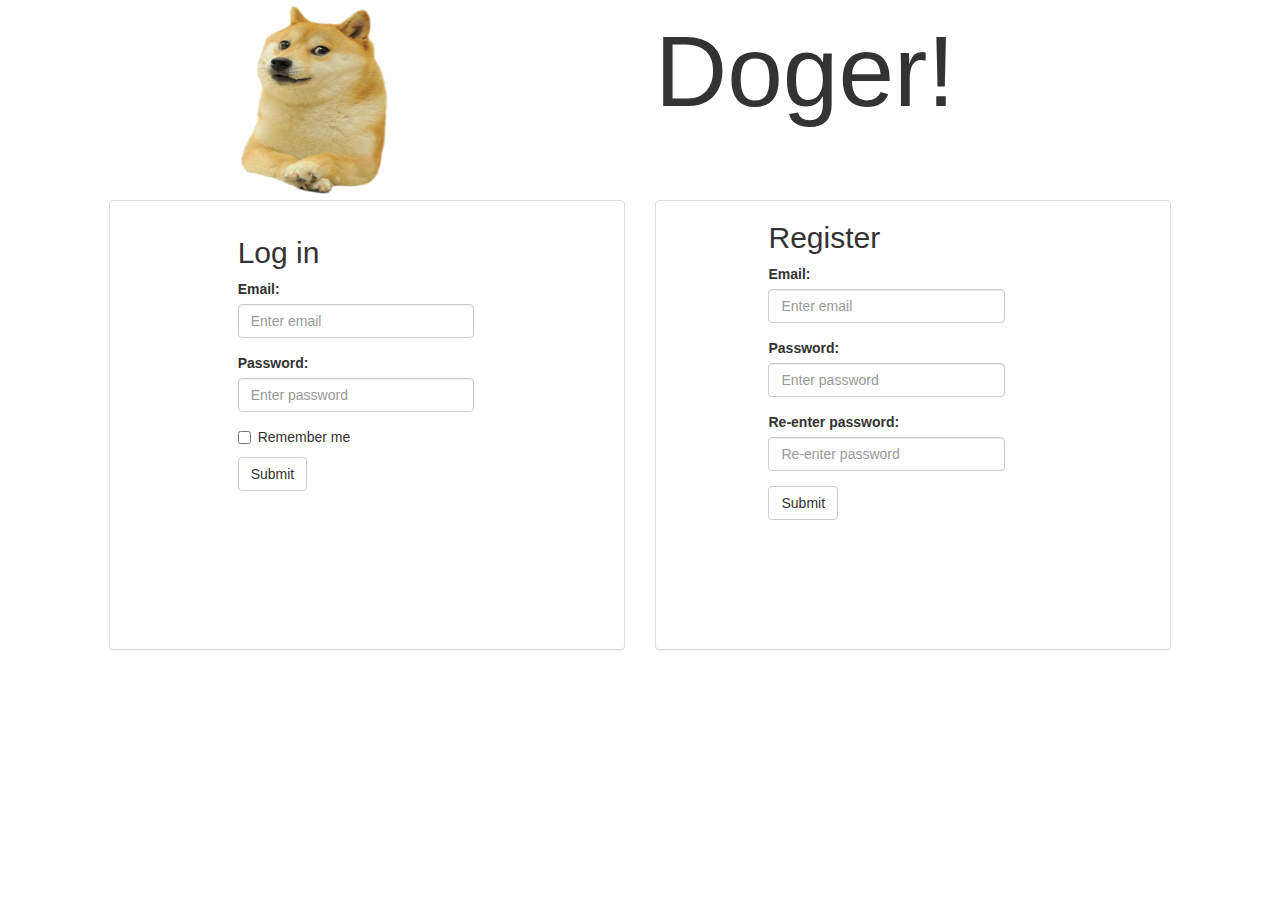
<file: index.html>
<!DOCTYPE html>
<html lang="en">
  <head>
    <meta charset="utf-8">
    <meta http-equiv="X-UA-Compatible" content="IE=edge">
    <meta name="viewport" content="width=device-width, initial-scale=1">
    <!-- The above 3 meta tags *must* come first in the head; any other head content must come *after* these tags -->
    <title>Bootstrap 101 Template</title>

    <!-- Bootstrap -->
    <link href="css/bootstrap.min.css" rel="stylesheet">
	<link href="custom-css.css" rel="stylesheet">

    <!-- HTML5 shim and Respond.js for IE8 support of HTML5 elements and media queries -->
    <!-- WARNING: Respond.js doesn't work if you view the page via file:// -->
    <!--[if lt IE 9]>
      <script src="https://oss.maxcdn.com/html5shiv/3.7.2/html5shiv.min.js"></script>
      <script src="https://oss.maxcdn.com/respond/1.4.2/respond.min.js"></script>
    <![endif]-->
  </head>
  <body>
  <div class="maindiv">
		<div class="row">
		<div class="col-sm-2"></div>
		<div class="col-sm-4"><img src="img/Doge.png" width="200px" height="200px" /></div>
		<div class="col-sm-4">
			<p class="logo">Doger!</p>
		</div>
		<div class="col-sm-2"></div>
	</div>
	
	<div class="row">
		<div class="col-sm-1"></div>
		<div class="col-sm-5">
			<div class="panel panel-default mainpanels">
				<div class="panel-body">
				<div class="container">
				<div class="row">
				<div class="col-sm-1"></div>
				<div class="col-sm-10">
				  <h2>Log in</h2>
				  <form role="form">
					<div class="form-group">
					  <label for="email">Email:</label>
					  <input type="email" class="form-control input" id="email" placeholder="Enter email">
					</div>
					<div class="form-group">
					  <label for="pwd">Password:</label>
					  <input type="password" class="form-control input" id="pwd" placeholder="Enter password">
					</div>
					<div class="checkbox">
					  <label><input type="checkbox"> Remember me</label>
					</div>
					<button type="submit" class="btn btn-default">Submit</button>
				  </form>
				</div>
				<div class="col-sm-1"></div>
				</div>
				</div>
				</div>
			</div>
		</div>
		<div class="col-sm-5">
			<div class="panel panel-default mainpanels">
			<div class="container">
				<div class="row">
				<div class="col-sm-1"></div>
				<div class="col-sm-10">
				  <h2>Register</h2>
				  <form role="form">
					<div class="form-group">
					  <label for="email">Email:</label>
					  <input type="email" class="form-control input" id="email" placeholder="Enter email">
					</div>
					<div class="form-group">
					  <label for="pwd">Password:</label>
					  <input type="password" class="form-control input" id="pwd" placeholder="Enter password">
					</div>
					<div class="form-group">
					  <label for="pwd">Re-enter password:</label>
					  <input type="password" class="form-control input" id="pwd" placeholder="Re-enter password">
					</div>				
					<button type="submit" class="btn btn-default">Submit</button>
				  </form>
				</div>
				<div class="col-sm-1"></div>
				</div>
			</div>
		</div>
		</div>
		<div class="col-sm-1"></div>
	</div>
</div> 
	<!-- -->
    <!-- jQuery (necessary for Bootstrap's JavaScript plugins) -->
    <script src="https://ajax.googleapis.com/ajax/libs/jquery/1.11.3/jquery.min.js"></script>
    <!-- Include all compiled plugins (below), or include individual files as needed -->
    <script src="js/bootstrap.min.js"></script>
  </body>
</html>
</file>
<file: custom-css.css>
.logo{
	font-size: 100px;
}

.mainbg{
	background-image: url("img/mainbg.png");	
}

.input{
	width: 25%;
	
}

.inputs{
	width: 60%;
	
}
.mainpanels{
	
	height: 450px;
}
</file>
